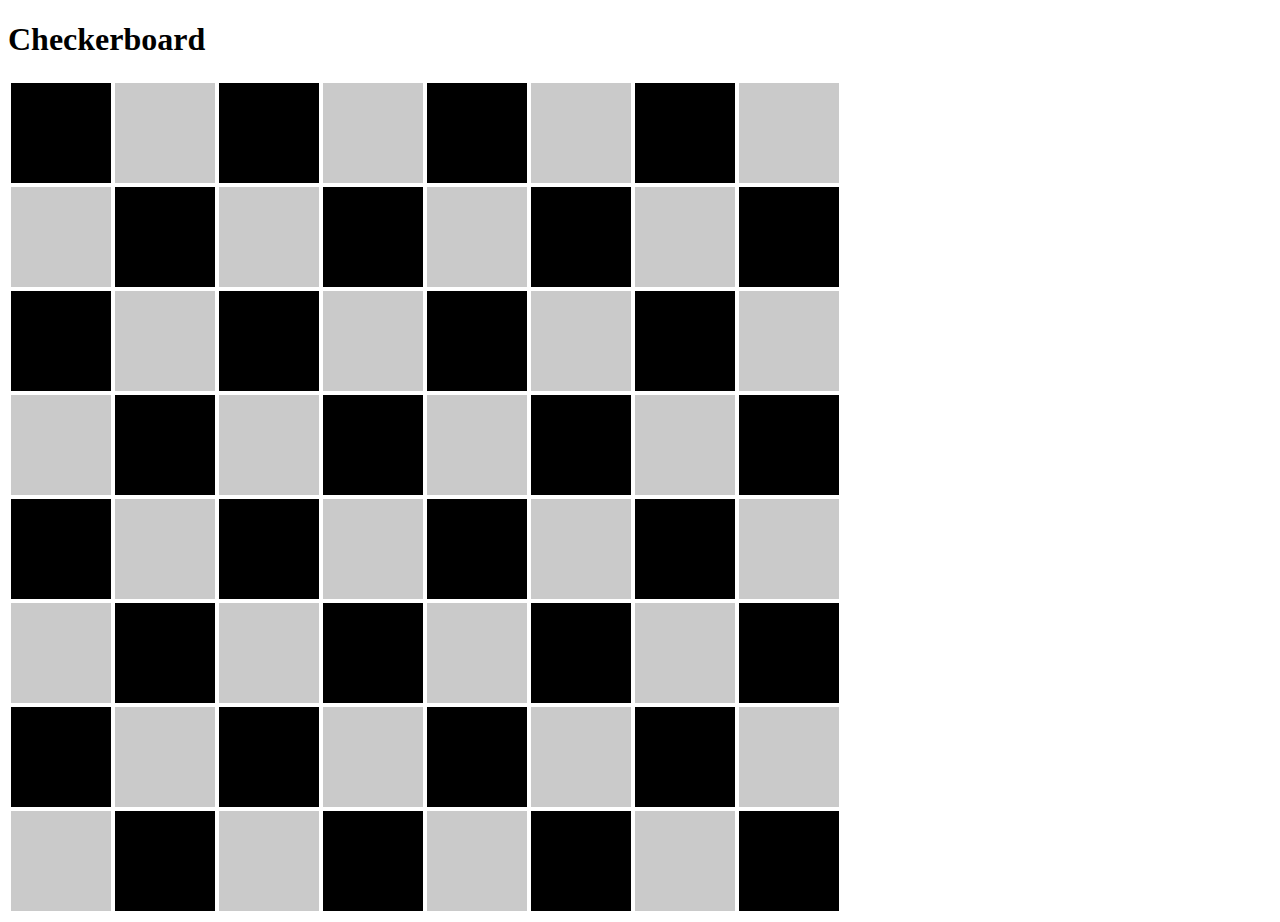
<file: Checkerboard/index.html>
<!DOCTYPE html>
<html>
    <head>
        <style>
            #checker-board {
                width: 800px;
                height: 800px;
                background-color: #ffffff;
            }
        
            .square {
                width: 100px;
                height: 100px;
                float: left;
            }
            .dark { background-color: rgb(0, 0, 0); }
            .light { background-color: rgb(202, 202, 202); }
        </style>
    </head>
    <body>
        <h1>Checkerboard</h1>
        <table>
            <tr>
                <td><div class="dark square"></div></td>
                <td><div class="light square"></div></td>
                <td><div class="dark square"></div></td>
                <td><div class="light square"></div></td>
                <td><div class="dark square"></div></td>
                <td><div class="light square"></div></td>
                <td><div class="dark square"></div></td>
                <td><div class="light square"></div></td>
            </tr>
            <tr>
                <td><div class="light square"></div></td>
                <td><div class="dark square"></div></td>
                <td><div class="light square"></div></td>
                <td><div class="dark square"></div></td>
                <td><div class="light square"></div></td>
                <td><div class="dark square"></div></td>
                <td><div class="light square"></div></td>
                <td><div class="dark square"></div></td>
            </tr>
            <tr>
                <td><div class="dark square"></div></td>
                <td><div class="light square"></div></td>
                <td><div class="dark square"></div></td>
                <td><div class="light square"></div></td>
                <td><div class="dark square"></div></td>
                <td><div class="light square"></div></td>
                <td><div class="dark square"></div></td>
                <td><div class="light square"></div></td>
            </tr>
            <tr>
                <td><div class="light square"></div></td>
                <td><div class="dark square"></div></td>
                <td><div class="light square"></div></td>
                <td><div class="dark square"></div></td>
                <td><div class="light square"></div></td>
                <td><div class="dark square"></div></td>
                <td><div class="light square"></div></td>
                <td><div class="dark square"></div></td>
            </tr>
            <tr>
                <td><div class="dark square"></div></td>
                <td><div class="light square"></div></td>
                <td><div class="dark square"></div></td>
                <td><div class="light square"></div></td>
                <td><div class="dark square"></div></td>
                <td><div class="light square"></div></td>
                <td><div class="dark square"></div></td>
                <td><div class="light square"></div></td>
            </tr>
            <tr>
                <td><div class="light square"></div></td>
                <td><div class="dark square"></div></td>
                <td><div class="light square"></div></td>
                <td><div class="dark square"></div></td>
                <td><div class="light square"></div></td>
                <td><div class="dark square"></div></td>
                <td><div class="light square"></div></td>
                <td><div class="dark square"></div></td>
            </tr>
            <tr>
                <td><div class="dark square"></div></td>
                <td><div class="light square"></div></td>
                <td><div class="dark square"></div></td>
                <td><div class="light square"></div></td>
                <td><div class="dark square"></div></td>
                <td><div class="light square"></div></td>
                <td><div class="dark square"></div></td>
                <td><div class="light square"></div></td>
            </tr>
            <tr>
                <td><div class="light square"></div></td>
                <td><div class="dark square"></div></td>
                <td><div class="light square"></div></td>
                <td><div class="dark square"></div></td>
                <td><div class="light square"></div></td>
                <td><div class="dark square"></div></td>
                <td><div class="light square"></div></td>
                <td><div class="dark square"></div></td>
            </tr>
        </table>
    </body>
</html>
</file>
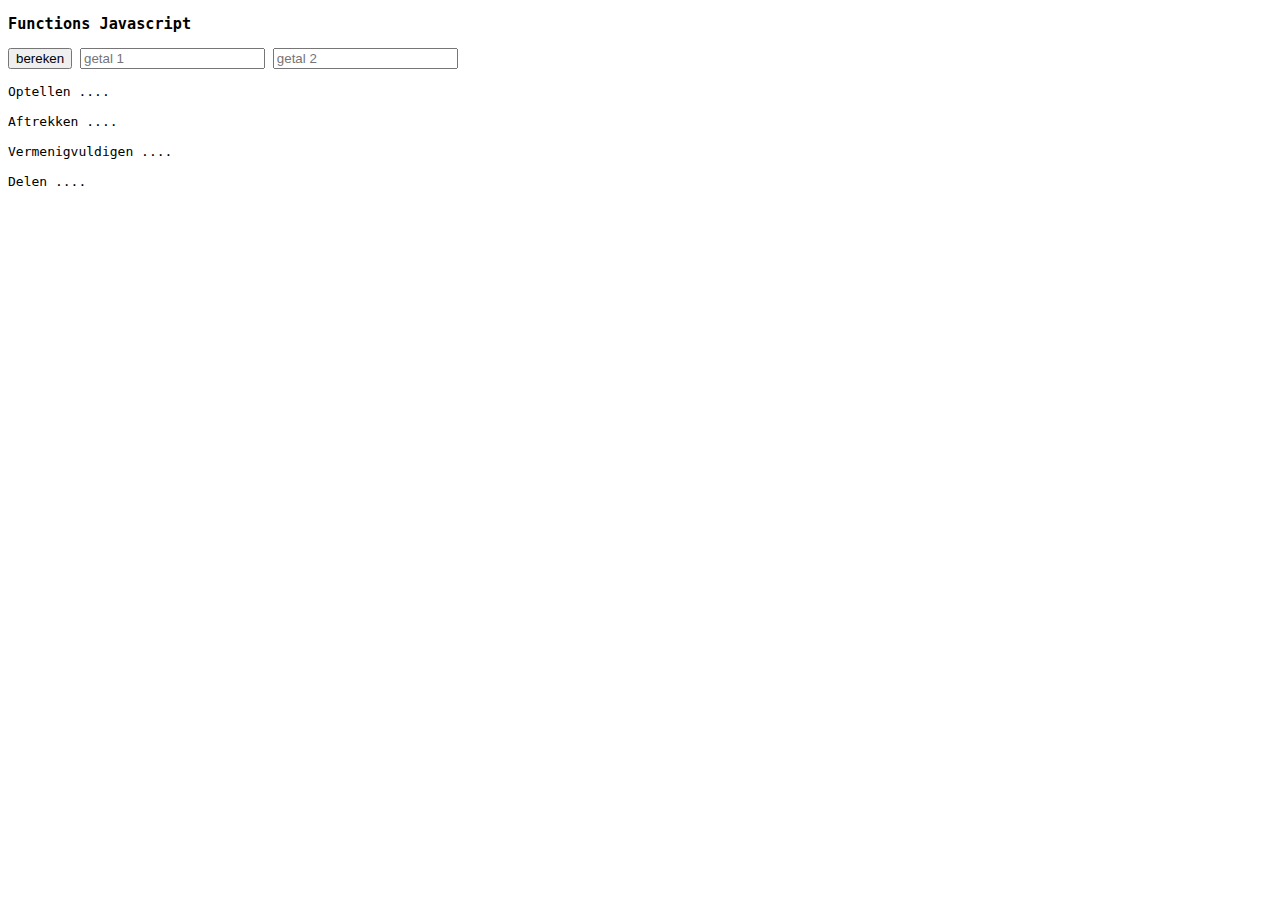
<file: Functions/index.html>
<!doctype html>
<html>
    <head>
        <meta charset="utf-8">
        <title>Functions</title>
        <style>body{ font-family: monospace;} </style>
    </head>

    <body>
        <h3>Functions Javascript</h3>
        <!-- input -->
        <input type="button" value="bereken" id="mijnButton">
        <input type="text" id="getal1" placeholder="getal 1">  
        <input type="text" id="getal2" placeholder="getal 2">
        <!-- output -->
        <br><br>
        Optellen <span id = "optellen">....</span>
        <br><br>
        Aftrekken <span id = "aftrekken">....</span>
        <br><br>
        Vermenigvuldigen <span id = "vermenigvuldigen">....</span>
        <br><br>
        Delen <span id = "delen">....</span>
        <!-- javascript -->       
        <script src="script1.js"></script>
    </body>
</html>
</file>
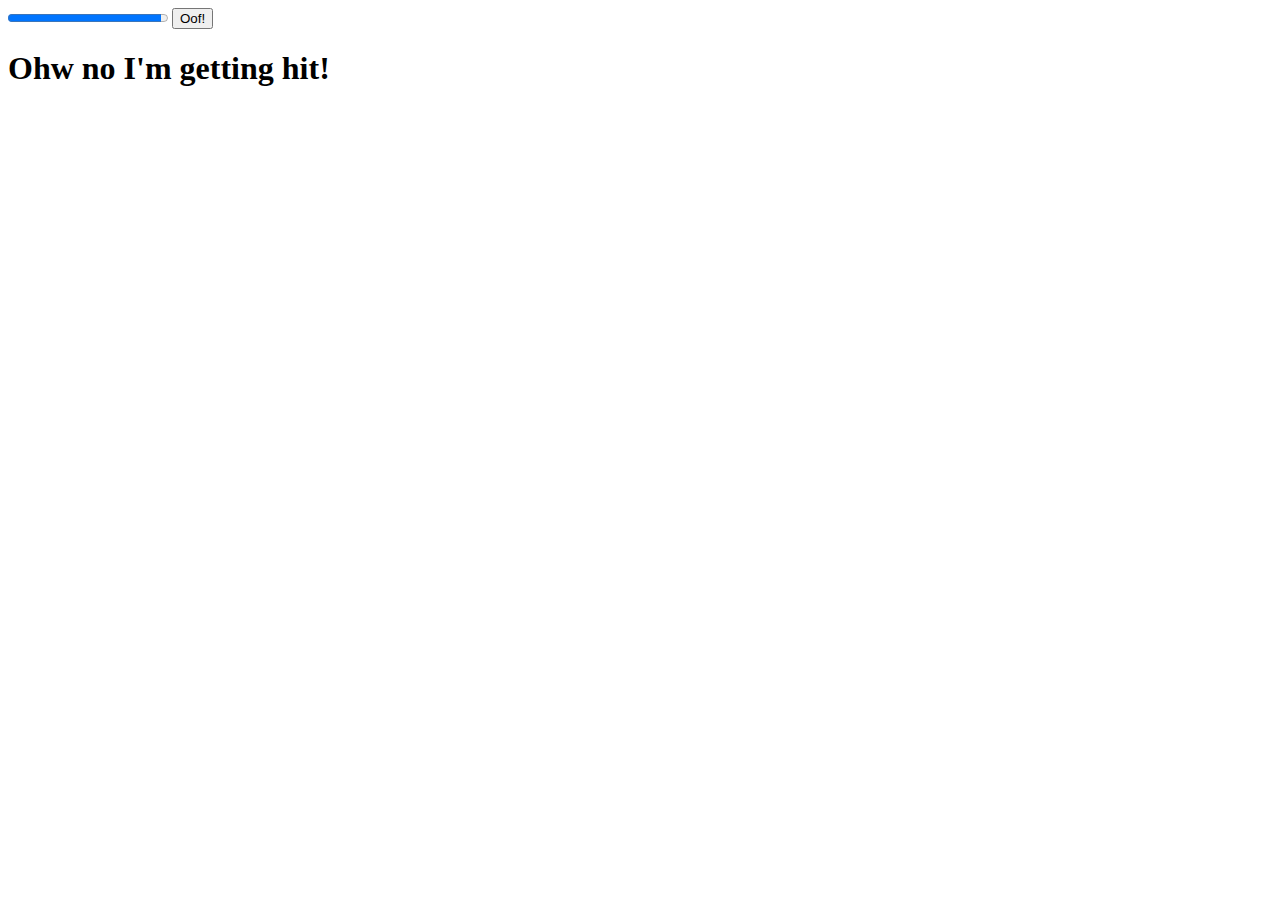
<file: Healthbar/index.html>
<!DOCTYPE html>
<html lang="en">
    <head>
        <title>Healthbar</title>
    </head>
    <body>
        <progress id='hitting' min=0 max=250 name=Health value=240></progress>
        <button id='button'>Oof!</button>
        <script>
            document.getElementById('button').addEventListener('click',function(){
                document.getElementById('hitting').value-=15
                if (document.getElementById('hitting').value==0) {
                    document.getElementById('Player').innerHTML='Game Over!'}
            })       
        </script>
        <h1 id='Player'>Ohw no I'm getting hit!</h1>
    </body>
</html>
</file>
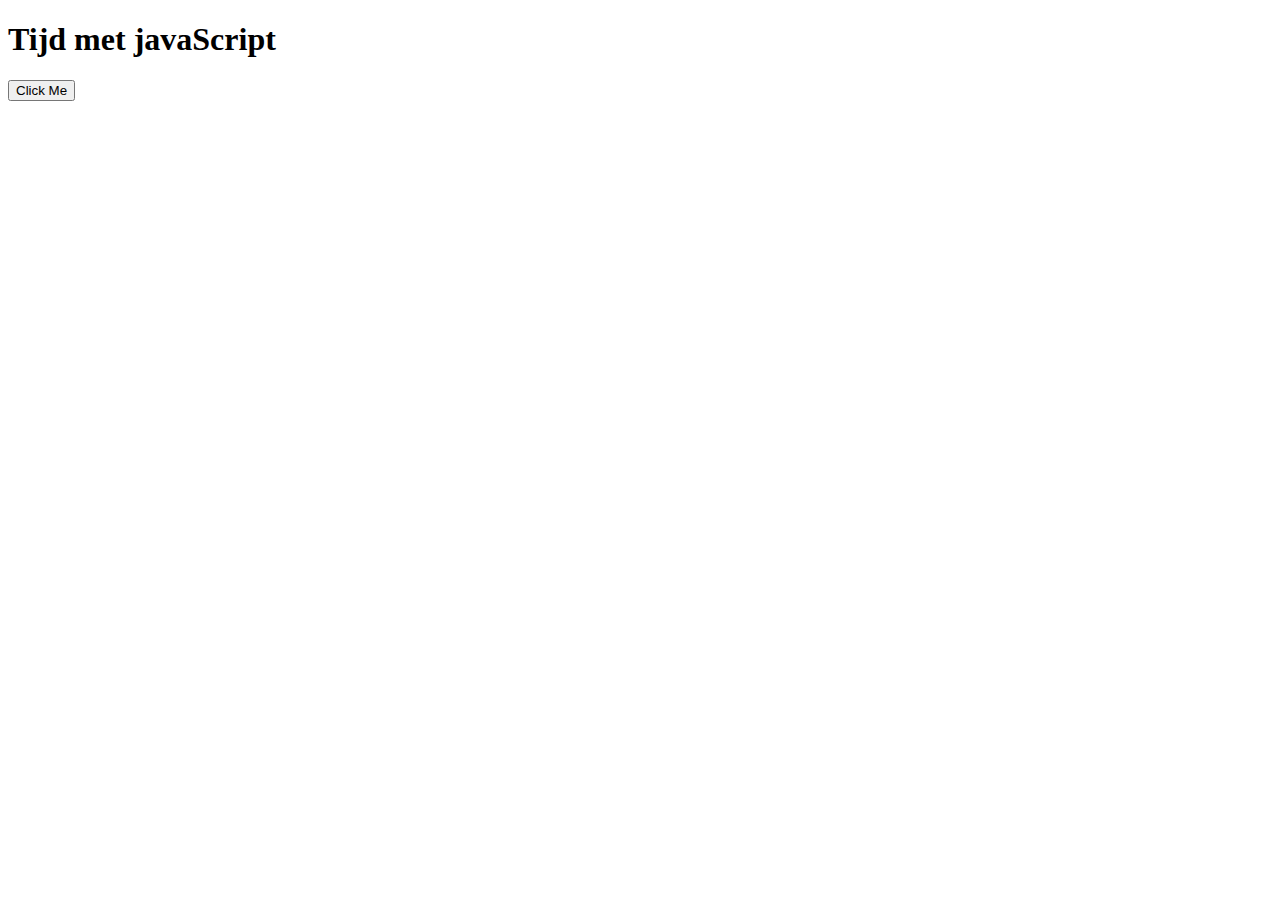
<file: knop/index.html>
<!doctype html>
<html>
<head>
  <meta charset="utf-8">
  <title>Goedemorgen</title>
</head>   
<body>
  <h1>Tijd met javaScript</h1>
  <input type="button" value="Click Me" id="OnzeButton"/>
  <script>
    let OnzeButton = document.getElementById('OnzeButton');
    let datum = new Date();
    OnzeButton.addEventListener('click', ()=>{ 
      window.alert(datum);
    })    
  </script>
</body>
</html>
</file>
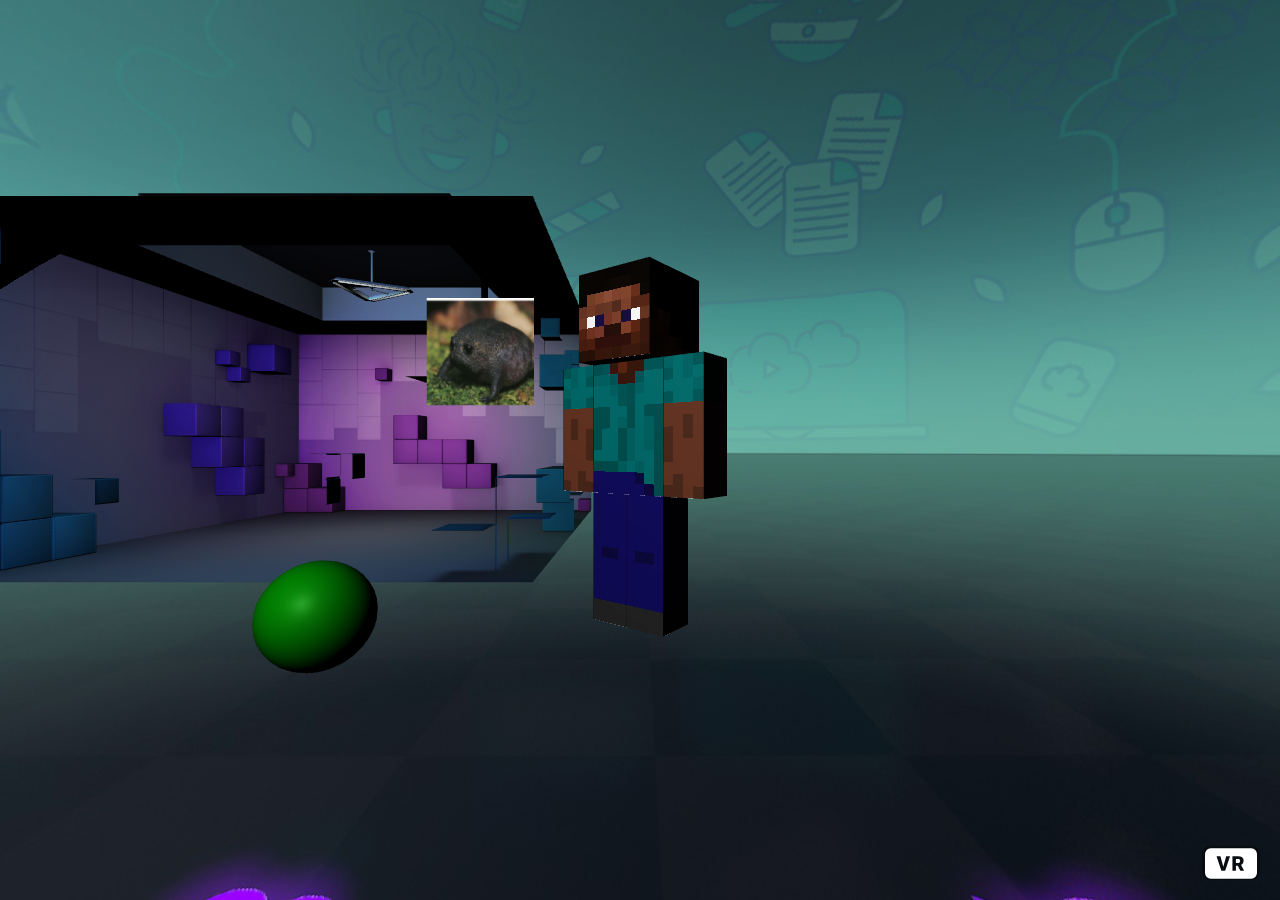
<file: WebXR-Demo/index.html>
<!DOCTYPE html>
<html>
  <head>
    <title>Ma WebXR voorbeeld -> fullscreen</title>
    <script src="library/aframe.js"></script>
    <script src="library/ma-webxr.js" defer></script>
    <script src="app.js" defer></script>
  </head>
  <body>
  <!-- Hier begint het WebXR component -->
  <a-scene background="color: white"></a-scene>
  <!-- Hier eindigt het WebXR component -->
  </body>
</html>
</file>
